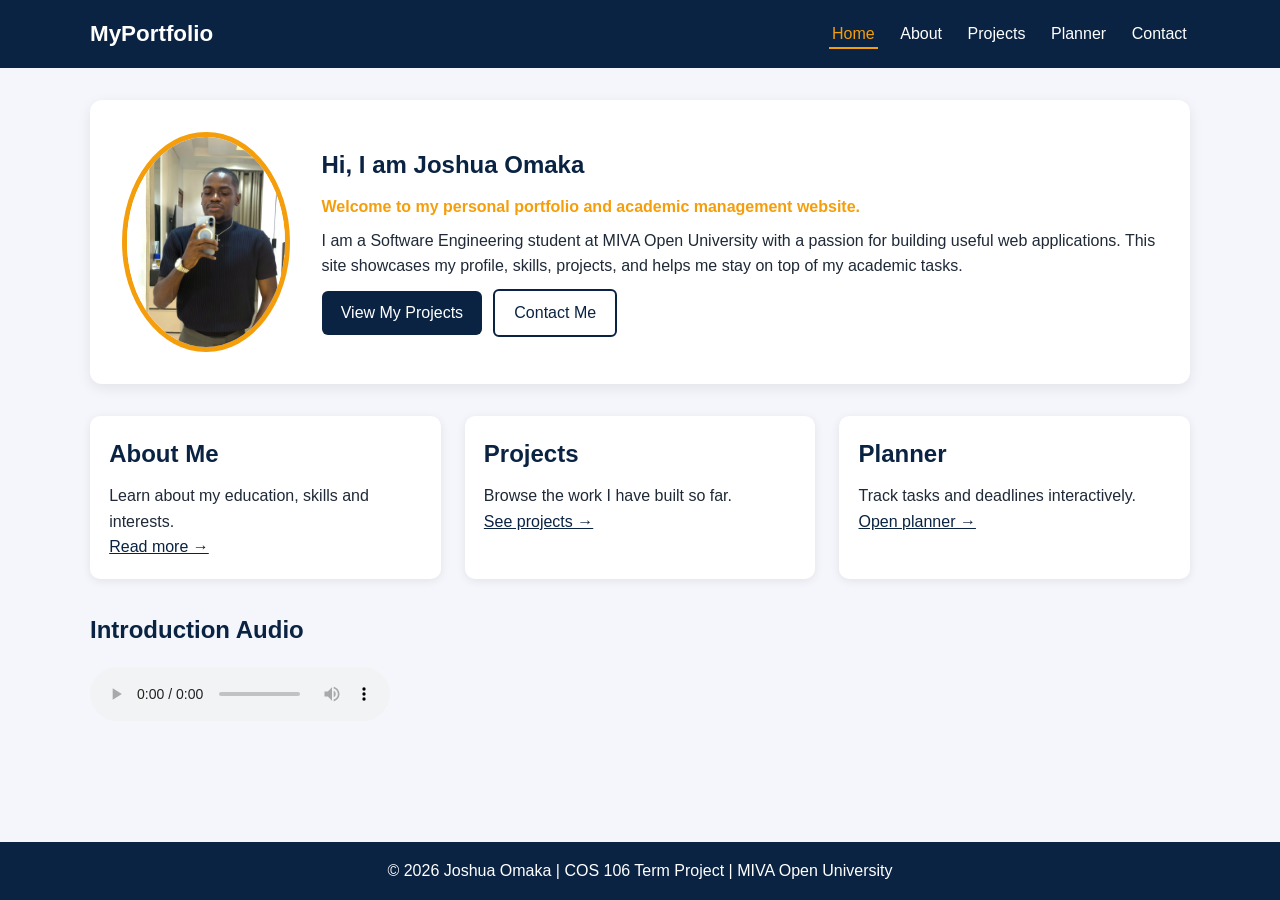
<file: portfolio/index.html>
<!DOCTYPE html>
<html lang="en">
<head>
<meta charset="UTF-8">
<meta name="viewport" content="width=device-width, initial-scale=1.0">
<meta name="description" content="Student portfolio and academic management website">
<title>Home | Student Portfolio</title>
<link rel="stylesheet" href="style.css">
</head>
<body>
<header>
  <div class="container nav-wrap">
    <a href="index.html" class="logo">MyPortfolio</a>
    <button id="menuBtn" aria-label="Toggle menu">&#9776;</button>
    <nav id="navMenu">
      <ul>
        <li><a href="index.html" class="active">Home</a></li>
        <li><a href="about.html" >About</a></li>
        <li><a href="projects.html" >Projects</a></li>
        <li><a href="planner.html" >Planner</a></li>
        <li><a href="contact.html" >Contact</a></li>
      </ul>
    </nav>
  </div>
</header>
<main class="container fade-in">
<section class="hero">
  <img src="images/joshua.jpg" alt="Photograph of Joshua Omaka" class="avatar">
  <div>
    <h1>Hi, I am Joshua Omaka</h1>
    <p class="welcome">Welcome to my personal portfolio and academic management website.</p>
    <p>I am a Software Engineering student at MIVA Open University with a passion for building useful web applications. This site showcases my profile, skills, projects, and helps me stay on top of my academic tasks.</p>
    <a class="btn" href="projects.html">View My Projects</a>
    <a class="btn btn-outline" href="contact.html">Contact Me</a>
  </div>
</section>
<section class="cards">
  <article class="card"><h2>About Me</h2><p>Learn about my education, skills and interests.</p><a href="about.html">Read more &rarr;</a></article>
  <article class="card"><h2>Projects</h2><p>Browse the work I have built so far.</p><a href="projects.html">See projects &rarr;</a></article>
  <article class="card"><h2>Planner</h2><p>Track tasks and deadlines interactively.</p><a href="planner.html">Open planner &rarr;</a></article>
</section>
<section>
  <h2>Introduction Audio</h2>
  <audio controls><source src="media/intro.mp4" type="audio/mp4">Your browser does not support audio.</audio>
</section>
</main>
<footer>
  <p>&copy; 2026 Joshua Omaka | COS 106 Term Project | MIVA Open University</p>
</footer>
<script src="script.js"></script>
</body>
</html>
</file>
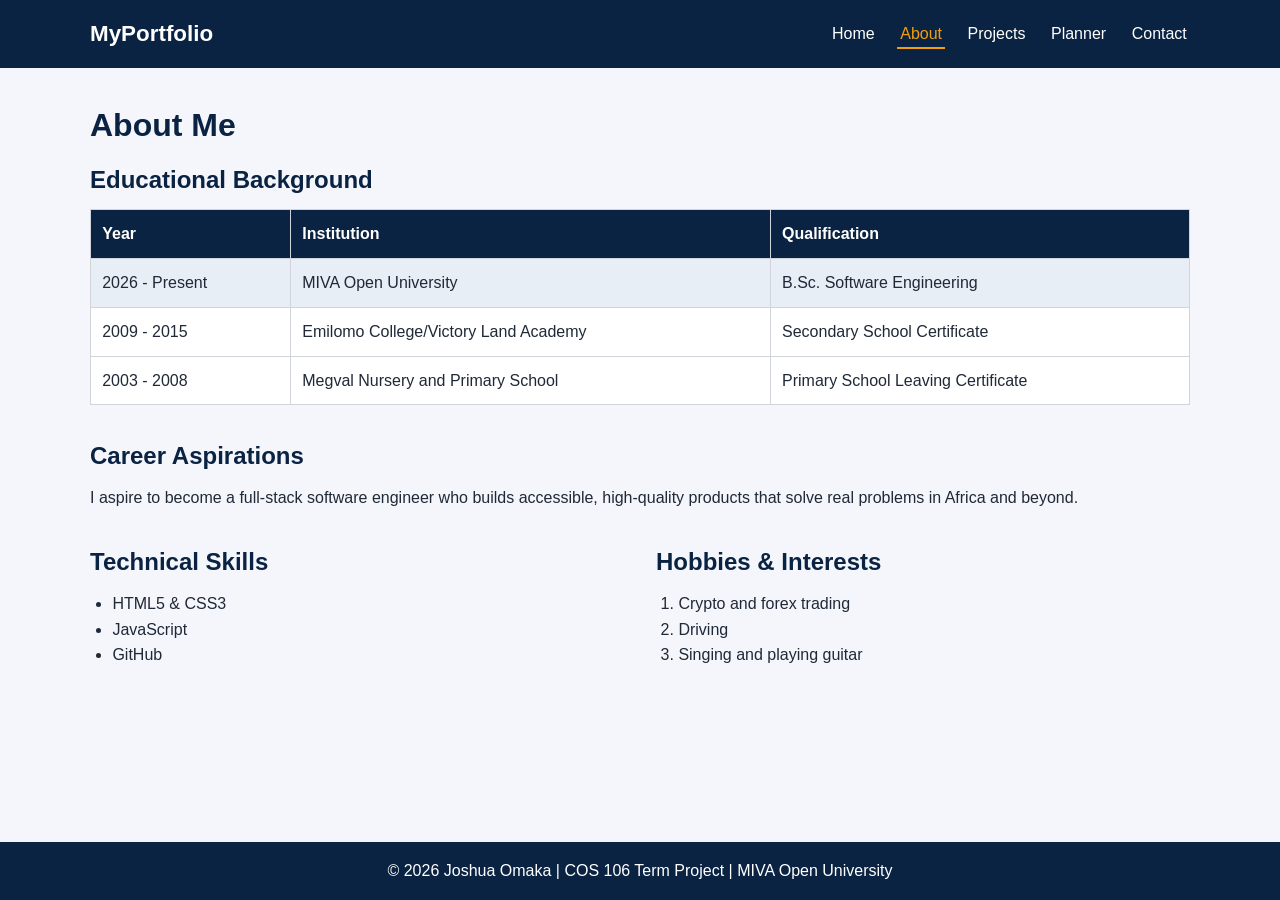
<file: portfolio/about.html>
<!DOCTYPE html>
<html lang="en">
<head>
<meta charset="UTF-8">
<meta name="viewport" content="width=device-width, initial-scale=1.0">
<meta name="description" content="Student portfolio and academic management website">
<title>About | Student Portfolio</title>
<link rel="stylesheet" href="style.css">
</head>
<body>
<header>
  <div class="container nav-wrap">
    <a href="index.html" class="logo">MyPortfolio</a>
    <button id="menuBtn" aria-label="Toggle menu">&#9776;</button>
    <nav id="navMenu">
      <ul>
        <li><a href="index.html" >Home</a></li>
        <li><a href="about.html" class="active">About</a></li>
        <li><a href="projects.html" >Projects</a></li>
        <li><a href="planner.html" >Planner</a></li>
        <li><a href="contact.html" >Contact</a></li>
      </ul>
    </nav>
  </div>
</header>
<main class="container fade-in">
<h1>About Me</h1>
<section>
  <h2>Educational Background</h2>
  <div class="table-wrap">
  <table>
    <thead><tr><th>Year</th><th>Institution</th><th>Qualification</th></tr></thead>
    <tbody>
      <tr><td>2026 - Present</td><td>MIVA Open University</td><td>B.Sc. Software Engineering</td></tr>
      <tr><td>2009 - 2015</td><td>Emilomo College/Victory Land Academy</td><td>Secondary School Certificate</td></tr>
      <tr><td>2003 - 2008</td><td>Megval Nursery and Primary School</td><td>Primary School Leaving Certificate</td></tr>
    </tbody>
  </table>
  </div>
</section>
<section>
  <h2>Career Aspirations</h2>
  <p>I aspire to become a full-stack software engineer who builds accessible, high-quality products that solve real problems in Africa and beyond.</p>
</section>
<section class="two-col">
  <div>
    <h2>Technical Skills</h2>
    <ul class="skills">
      <li>HTML5 &amp; CSS3</li>
      <li>JavaScript</li>
      <li>GitHub</li>
    </ul>
  </div>
  <div>
    <h2>Hobbies &amp; Interests</h2>
    <ol>
      <li>Crypto and forex trading</li>
      <li>Driving</li>
      <li>Singing and playing guitar</li>
    </ol>
  </div>
</section>
</main>
<footer>
  <p>&copy; 2026 Joshua Omaka | COS 106 Term Project | MIVA Open University</p>
</footer>
<script src="script.js"></script>
</body>
</html>
</file>
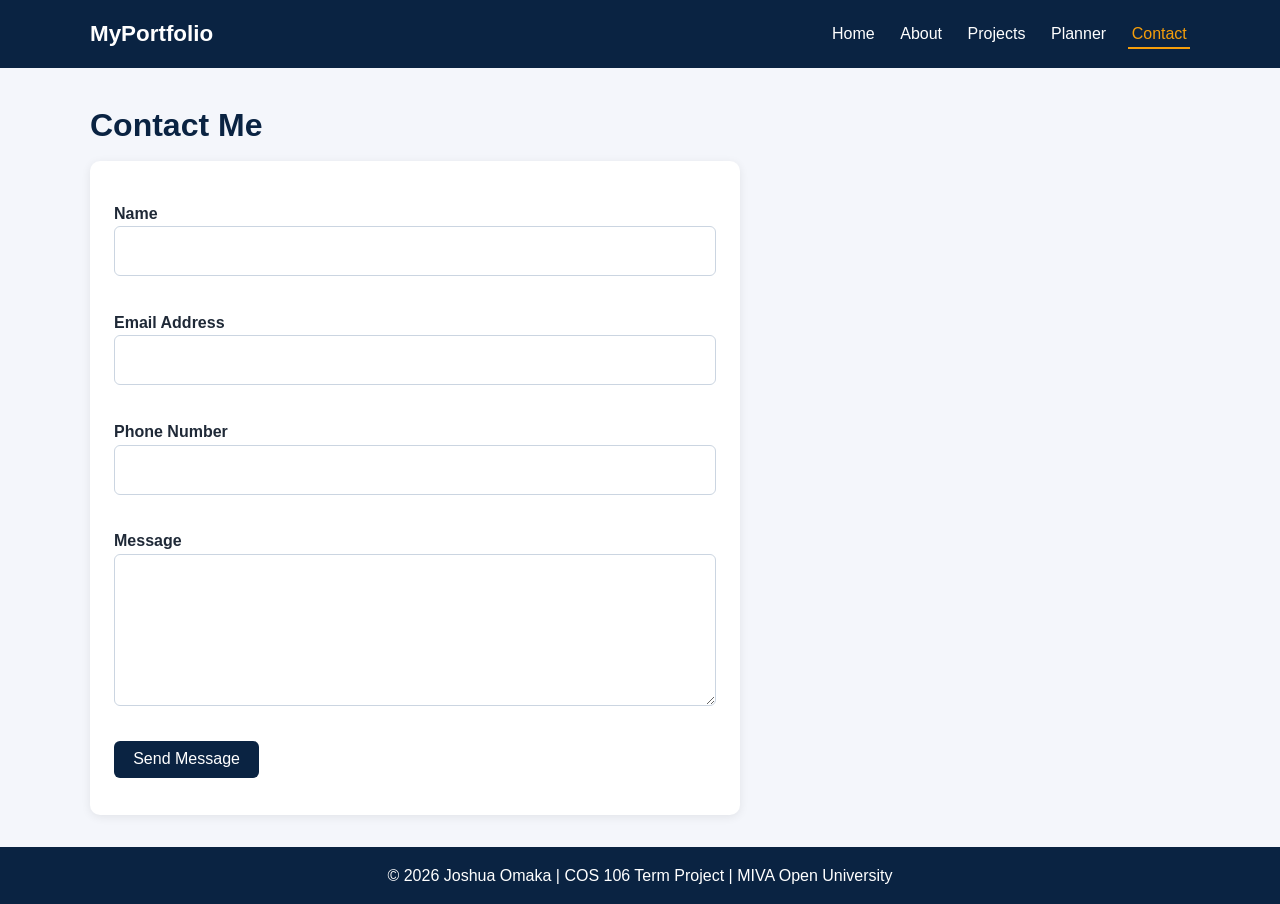
<file: portfolio/contact.html>
<!DOCTYPE html>
<html lang="en">
<head>
<meta charset="UTF-8">
<meta name="viewport" content="width=device-width, initial-scale=1.0">
<meta name="description" content="Student portfolio and academic management website">
<title>Contact | Student Portfolio</title>
<link rel="stylesheet" href="style.css">
</head>
<body>
<header>
  <div class="container nav-wrap">
    <a href="index.html" class="logo">MyPortfolio</a>
    <button id="menuBtn" aria-label="Toggle menu">&#9776;</button>
    <nav id="navMenu">
      <ul>
        <li><a href="index.html" >Home</a></li>
        <li><a href="about.html" >About</a></li>
        <li><a href="projects.html" >Projects</a></li>
        <li><a href="planner.html" >Planner</a></li>
        <li><a href="contact.html" class="active">Contact</a></li>
      </ul>
    </nav>
  </div>
</header>
<main class="container fade-in">
<h1>Contact Me</h1>
<form id="contactForm" class="contact" novalidate>
  <label for="name">Name</label>
  <input type="text" id="name" name="name">
  <span class="error" id="nameError"></span>

  <label for="email">Email Address</label>
  <input type="email" id="email" name="email">
  <span class="error" id="emailError"></span>

  <label for="phone">Phone Number</label>
  <input type="text" id="phone" name="phone">
  <span class="error" id="phoneError"></span>

  <label for="message">Message</label>
  <textarea id="message" name="message" rows="5"></textarea>
  <span class="error" id="messageError"></span>

  <button type="submit" class="btn">Send Message</button>
  <p id="formSuccess" class="success"></p>
</form>
</main>
<footer>
  <p>&copy; 2026 Joshua Omaka | COS 106 Term Project | MIVA Open University</p>
</footer>
<script src="script.js"></script>
</body>
</html>
</file>
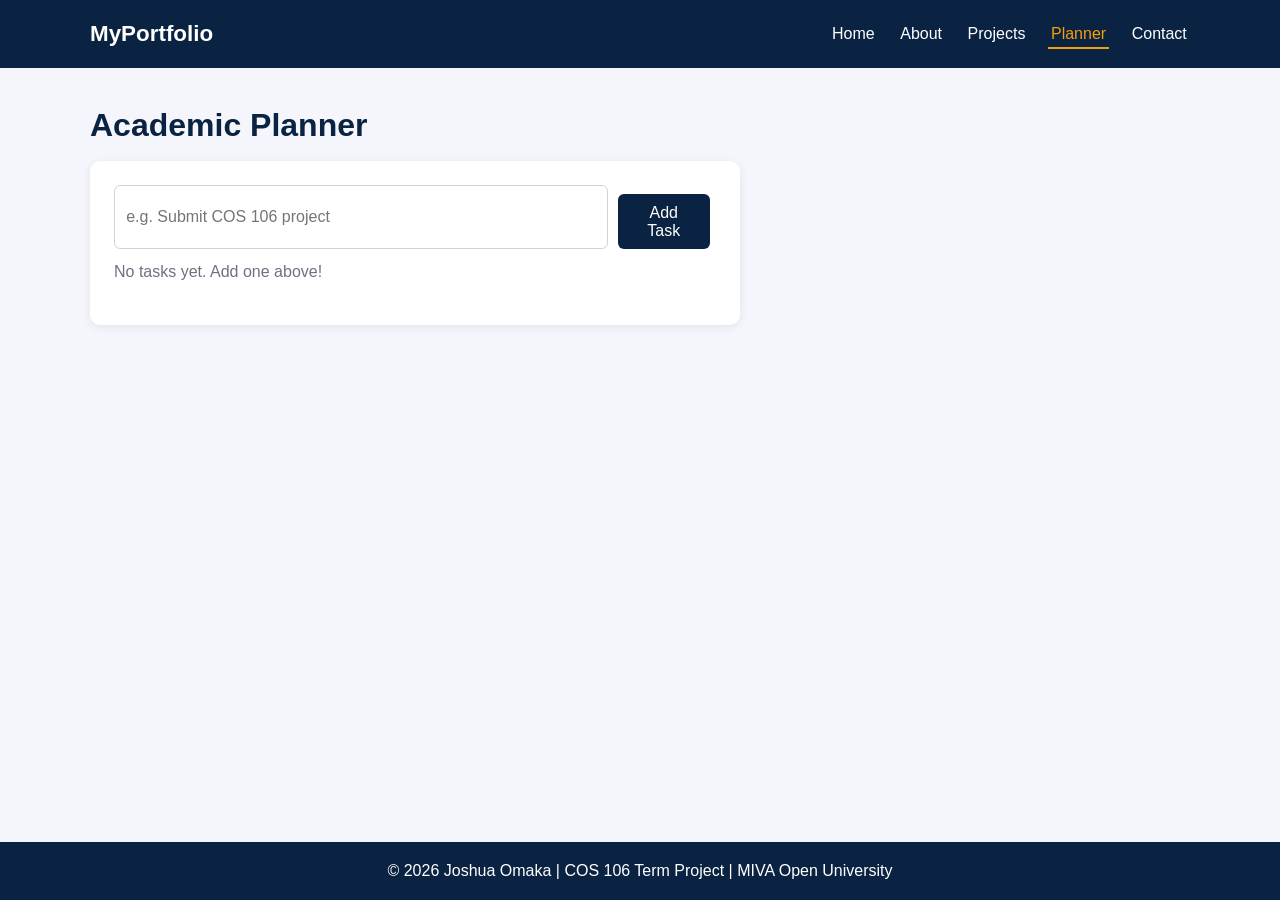
<file: portfolio/planner.html>
<!DOCTYPE html>
<html lang="en">
<head>
<meta charset="UTF-8">
<meta name="viewport" content="width=device-width, initial-scale=1.0">
<meta name="description" content="Student portfolio and academic management website">
<title>Planner | Student Portfolio</title>
<link rel="stylesheet" href="style.css">
</head>
<body>
<header>
  <div class="container nav-wrap">
    <a href="index.html" class="logo">MyPortfolio</a>
    <button id="menuBtn" aria-label="Toggle menu">&#9776;</button>
    <nav id="navMenu">
      <ul>
        <li><a href="index.html" >Home</a></li>
        <li><a href="about.html" >About</a></li>
        <li><a href="projects.html" >Projects</a></li>
        <li><a href="planner.html" class="active">Planner</a></li>
        <li><a href="contact.html" >Contact</a></li>
      </ul>
    </nav>
  </div>
</header>
<main class="container fade-in">
<h1>Academic Planner</h1>
<section class="planner">
  <form id="taskForm">
    <label for="taskInput" class="sr-only">New task</label>
    <input type="text" id="taskInput" placeholder="e.g. Submit COS 106 project" required>
    <button type="submit" class="btn">Add Task</button>
  </form>
  <p id="taskCount" class="muted"></p>
  <ul id="taskList"></ul>
</section>
</main>
<footer>
  <p>&copy; 2026 Joshua Omaka | COS 106 Term Project | MIVA Open University</p>
</footer>
<script src="script.js"></script>
</body>
</html>
</file>
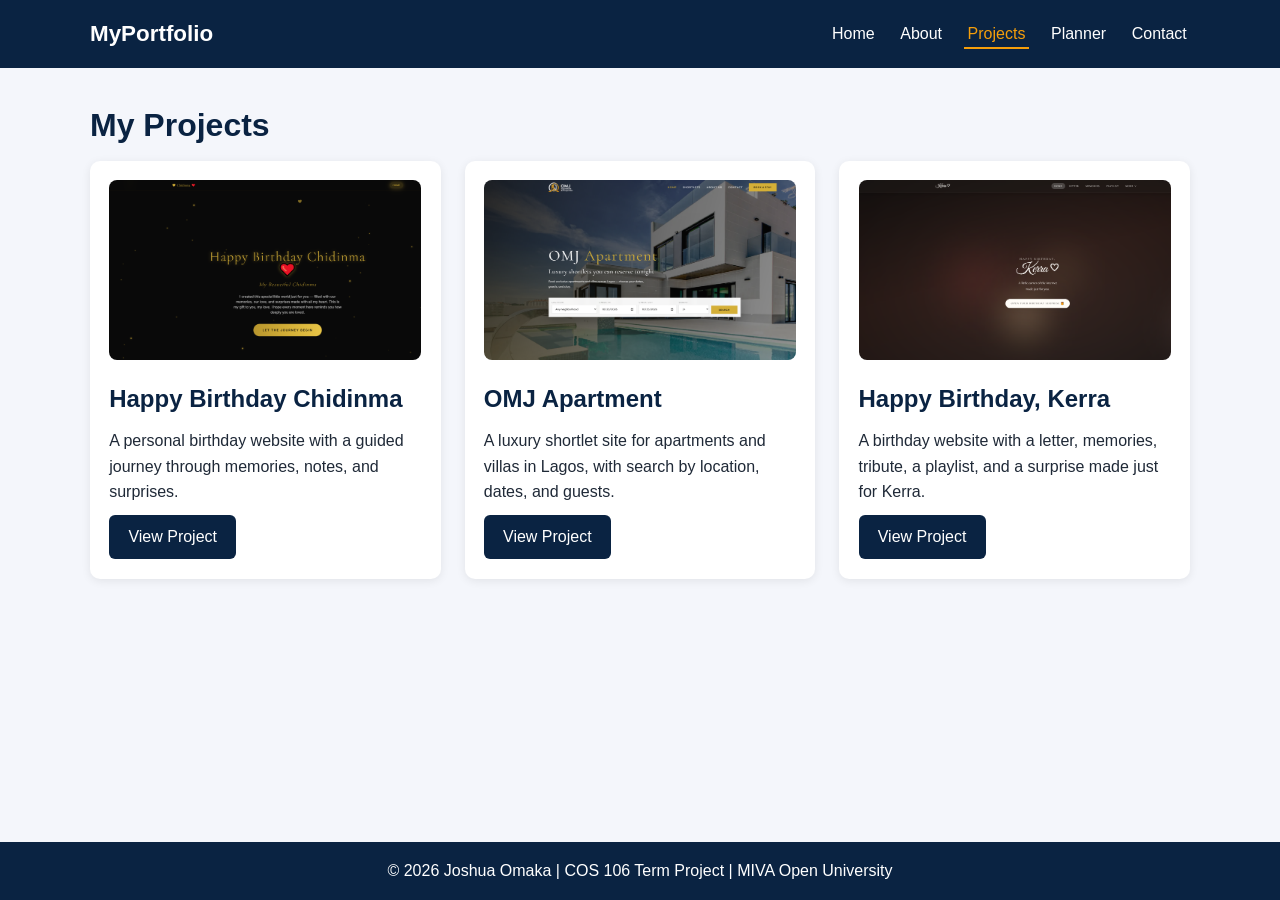
<file: portfolio/projects.html>
<!DOCTYPE html>
<html lang="en">
<head>
<meta charset="UTF-8">
<meta name="viewport" content="width=device-width, initial-scale=1.0">
<meta name="description" content="Student portfolio and academic management website">
<title>Projects | Student Portfolio</title>
<link rel="stylesheet" href="style.css">
</head>
<body>
<header>
  <div class="container nav-wrap">
    <a href="index.html" class="logo">MyPortfolio</a>
    <button id="menuBtn" aria-label="Toggle menu">&#9776;</button>
    <nav id="navMenu">
      <ul>
        <li><a href="index.html" >Home</a></li>
        <li><a href="about.html" >About</a></li>
        <li><a href="projects.html" class="active">Projects</a></li>
        <li><a href="planner.html" >Planner</a></li>
        <li><a href="contact.html" >Contact</a></li>
      </ul>
    </nav>
  </div>
</header>
<main class="container fade-in">
<h1>My Projects</h1>
<section class="cards">
  <article class="card">
    <img src="images/project1.png" alt="Screenshot of the Happy Birthday Chidinma website">
    <h2>Happy Birthday Chidinma</h2>
    <p>A personal birthday website with a guided journey through memories, notes, and surprises.</p>
    <a class="btn" href="https://happybirthdaychidinma.vercel.app/" target="_blank" rel="noopener">View Project</a>
  </article>
  <article class="card">
    <img src="images/project2.png" alt="Screenshot of the OMJ Apartment booking website">
    <h2>OMJ Apartment</h2>
    <p>A luxury shortlet site for apartments and villas in Lagos, with search by location, dates, and guests.</p>
    <a class="btn" href="https://omjapartment.vercel.app/" target="_blank" rel="noopener">View Project</a>
  </article>
  <article class="card">
    <img src="images/project3.png" alt="Screenshot of the Happy Birthday Kerra website">
    <h2>Happy Birthday, Kerra</h2>
    <p>A birthday website with a letter, memories, tribute, a playlist, and a surprise made just for Kerra.</p>
    <a class="btn" href="https://kerra-birthday-website.vercel.app/" target="_blank" rel="noopener">View Project</a>
  </article>
</section>
</main>
<footer>
  <p>&copy; 2026 Joshua Omaka | COS 106 Term Project | MIVA Open University</p>
</footer>
<script src="script.js"></script>
</body>
</html>
</file>
<file: portfolio/style.css>
:root{--primary:#0a2342;--accent:#f59e0b;--bg:#f4f6fb;--text:#1f2937;--card:#fff}
*{box-sizing:border-box;margin:0;padding:0}
body{font-family:"Segoe UI",Arial,sans-serif;background:var(--bg);color:var(--text);line-height:1.6;display:flex;flex-direction:column;min-height:100vh}
.container{width:90%;max-width:1100px;margin:0 auto}
main{flex:1;padding:2rem 0}
h1,h2{color:var(--primary);margin-bottom:.6rem}
section{margin-bottom:2rem}
a{color:var(--primary)}
header{background:var(--primary);position:sticky;top:0;z-index:10}
.nav-wrap{display:flex;justify-content:space-between;align-items:center;padding:1rem 0}
.logo{color:#fff;font-size:1.4rem;font-weight:700;text-decoration:none}
nav ul{display:flex;gap:1.2rem;list-style:none}
nav a{color:#fff;text-decoration:none;padding:.3rem .2rem;border-bottom:2px solid transparent;transition:.3s}
nav a:hover,nav a.active{border-color:var(--accent);color:var(--accent)}
#menuBtn{display:none;background:none;border:0;color:#fff;font-size:1.8rem;cursor:pointer}
.hero{display:flex;align-items:center;gap:2rem;background:var(--card);padding:2rem;border-radius:12px;box-shadow:0 4px 14px rgba(0,0,0,.08)}
.avatar{width:220px;height:220px;object-fit:cover;object-position:center 18%;border-radius:50%;border:5px solid var(--accent)}
.welcome{font-weight:600;color:var(--accent);margin-bottom:.5rem}
.btn{display:inline-block;background:var(--primary);color:#fff;border:0;padding:.6rem 1.2rem;border-radius:6px;text-decoration:none;cursor:pointer;font-size:1rem;margin:.6rem .4rem 0 0;transition:transform .3s,background .3s}
.btn:hover{background:#16365c;transform:translateY(-3px)}
.btn-outline{background:transparent;color:var(--primary);border:2px solid var(--primary)}
.cards{display:grid;grid-template-columns:repeat(auto-fit,minmax(260px,1fr));gap:1.5rem}
.card{background:var(--card);padding:1.2rem;border-radius:10px;box-shadow:0 2px 10px rgba(0,0,0,.08);transition:transform .3s,box-shadow .3s}
.card:hover{transform:translateY(-6px);box-shadow:0 8px 20px rgba(0,0,0,.15)}
.card img{width:100%;height:180px;object-fit:cover;object-position:center top;border-radius:8px;margin-bottom:.8rem}
.two-col{display:flex;gap:2rem;flex-wrap:wrap}
.two-col>div{flex:1;min-width:240px}
ul.skills,ol{padding-left:1.4rem}
.table-wrap{overflow-x:auto}
table{width:100%;border-collapse:collapse;background:var(--card)}
th,td{padding:.7rem;border:1px solid #d1d5db;text-align:left}
th{background:var(--primary);color:#fff}
tbody tr:first-child{background:#e8eef6}
audio,video{max-width:100%;margin-top:.5rem}
.planner,.contact{background:var(--card);padding:1.5rem;border-radius:10px;box-shadow:0 2px 10px rgba(0,0,0,.08);max-width:650px}
#taskForm{display:flex;gap:.6rem}
input,textarea{width:100%;padding:.7rem;border:1px solid #cbd5e1;border-radius:6px;font:inherit}
input:focus,textarea:focus{outline:2px solid var(--accent)}
#taskList{list-style:none;margin-top:1rem}
#taskList li{display:flex;align-items:center;gap:.7rem;padding:.7rem;border-bottom:1px solid #e5e7eb;animation:slideIn .4s}
#taskList li span{flex:1}
#taskList li.done span{text-decoration:line-through;color:#9ca3af}
.del{background:#dc2626;color:#fff;border:0;padding:.35rem .7rem;border-radius:5px;cursor:pointer}
.del:hover{background:#b91c1c}
.muted{color:#6b7280;margin-top:.6rem}
.contact label{display:block;margin-top:1rem;font-weight:600}
.error{display:block;color:#dc2626;font-size:.85rem;min-height:1.1rem}
.success{color:#16a34a;font-weight:600;margin-top:.8rem}
.sr-only{position:absolute;left:-9999px}
footer{background:var(--primary);color:#fff;text-align:center;padding:1rem}
.fade-in{animation:fadeIn .8s}
@keyframes fadeIn{from{opacity:0;transform:translateY(15px)}to{opacity:1;transform:none}}
@keyframes slideIn{from{opacity:0;transform:translateX(-20px)}to{opacity:1;transform:none}}
@media(max-width:768px){
  #menuBtn{display:block}
  nav{display:none;width:100%}
  nav.open{display:block}
  .nav-wrap{flex-wrap:wrap}
  nav ul{flex-direction:column;gap:.4rem;padding-bottom:.8rem}
  .hero{flex-direction:column;text-align:center}
  #taskForm{flex-direction:column}
}
</file>
